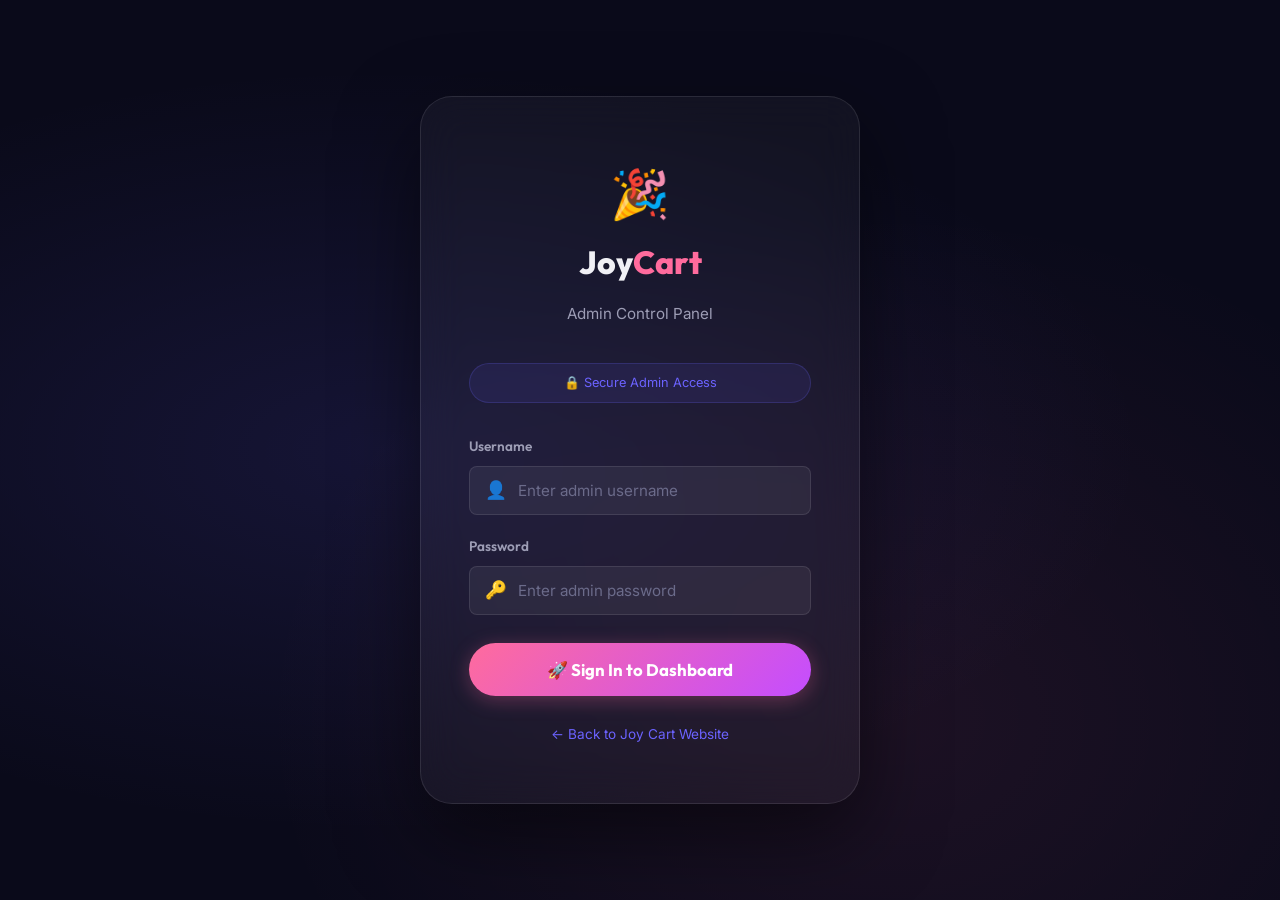
<file: admin.html>
<!DOCTYPE html>
<html lang="en">

<head>
    <meta charset="UTF-8">
    <meta name="viewport" content="width=device-width, initial-scale=1.0">
    <title>Joy Cart — Admin Panel</title>
    <link rel="preconnect" href="https://fonts.googleapis.com">
    <link rel="preconnect" href="https://fonts.gstatic.com" crossorigin>
    <link
        href="https://fonts.googleapis.com/css2?family=Outfit:wght@300;400;500;600;700;800;900&family=Inter:wght@300;400;500;600;700&display=swap"
        rel="stylesheet">
    <style>
        *,
        *::before,
        *::after {
            margin: 0;
            padding: 0;
            box-sizing: border-box;
        }

        :root {
            --bg-primary: #0a0a1a;
            --bg-secondary: #111128;
            --bg-card: rgba(255, 255, 255, 0.04);
            --bg-glass: rgba(255, 255, 255, 0.06);
            --border-glass: rgba(255, 255, 255, 0.1);
            --text-primary: #f0f0f5;
            --text-secondary: #9d9db5;
            --text-muted: #6b6b8a;
            --accent-1: #ff6b9d;
            --accent-2: #c44dff;
            --accent-3: #6c63ff;
            --gradient-1: linear-gradient(135deg, #ff6b9d, #c44dff);
            --gradient-2: linear-gradient(135deg, #6c63ff, #3b82f6);
            --radius-sm: 8px;
            --radius-md: 16px;
            --radius-lg: 24px;
            --radius-xl: 32px;
            --transition: 0.3s cubic-bezier(0.4, 0, 0.2, 1);
        }

        html {
            scroll-behavior: smooth;
        }

        body {
            font-family: 'Inter', -apple-system, sans-serif;
            background: var(--bg-primary);
            color: var(--text-primary);
            line-height: 1.7;
            min-height: 100vh;
        }

        h1,
        h2,
        h3,
        h4 {
            font-family: 'Outfit', sans-serif;
            font-weight: 700;
        }

        /* ─── LOGIN SCREEN ───────────────────────── */
        .login-screen {
            min-height: 100vh;
            display: flex;
            align-items: center;
            justify-content: center;
            background: radial-gradient(ellipse at 30% 50%, rgba(108, 99, 255, 0.12) 0%, transparent 60%),
                radial-gradient(ellipse at 70% 80%, rgba(255, 107, 157, 0.08) 0%, transparent 50%),
                var(--bg-primary);
            padding: 24px;
        }

        .login-card {
            background: var(--bg-card);
            border: 1px solid var(--border-glass);
            border-radius: var(--radius-xl);
            padding: 56px 48px;
            width: 100%;
            max-width: 440px;
            backdrop-filter: blur(20px);
            box-shadow: 0 30px 80px rgba(0, 0, 0, 0.5);
            animation: fadeUp 0.6s ease;
        }

        @keyframes fadeUp {
            from {
                opacity: 0;
                transform: translateY(30px);
            }

            to {
                opacity: 1;
                transform: translateY(0);
            }
        }

        .login-logo {
            text-align: center;
            margin-bottom: 12px;
        }

        .login-logo .icon {
            font-size: 3rem;
        }

        .login-logo h1 {
            font-size: 2rem;
            font-weight: 800;
        }

        .login-logo .accent {
            color: var(--accent-1);
        }

        .login-subtitle {
            text-align: center;
            color: var(--text-secondary);
            font-size: 0.95rem;
            margin-bottom: 36px;
        }

        .login-badge {
            display: flex;
            align-items: center;
            justify-content: center;
            gap: 8px;
            padding: 8px 16px;
            background: rgba(108, 99, 255, 0.1);
            border: 1px solid rgba(108, 99, 255, 0.2);
            border-radius: 50px;
            font-size: 0.8rem;
            color: var(--accent-3);
            margin-bottom: 32px;
        }

        .form-group {
            margin-bottom: 20px;
        }

        .form-group label {
            display: block;
            font-size: 0.85rem;
            font-weight: 600;
            color: var(--text-secondary);
            margin-bottom: 8px;
            font-family: 'Outfit', sans-serif;
        }

        .input-wrap {
            position: relative;
        }

        .input-wrap .input-icon {
            position: absolute;
            left: 16px;
            top: 50%;
            transform: translateY(-50%);
            font-size: 1.1rem;
        }

        .form-group input {
            width: 100%;
            padding: 14px 20px 14px 48px;
            background: var(--bg-glass);
            border: 1px solid var(--border-glass);
            border-radius: var(--radius-sm);
            color: var(--text-primary);
            font-family: 'Inter', sans-serif;
            font-size: 0.95rem;
            transition: var(--transition);
            outline: none;
        }

        .form-group input:focus {
            border-color: var(--accent-3);
            box-shadow: 0 0 0 3px rgba(108, 99, 255, 0.15);
        }

        .form-group input::placeholder {
            color: var(--text-muted);
        }

        .login-btn {
            width: 100%;
            padding: 16px;
            background: var(--gradient-1);
            border: none;
            border-radius: 50px;
            color: #fff;
            font-family: 'Outfit', sans-serif;
            font-size: 1.05rem;
            font-weight: 700;
            cursor: pointer;
            transition: var(--transition);
            margin-top: 8px;
            box-shadow: 0 4px 20px rgba(255, 107, 157, 0.3);
        }

        .login-btn:hover {
            transform: translateY(-2px);
            box-shadow: 0 8px 30px rgba(255, 107, 157, 0.5);
        }

        .login-error {
            background: rgba(239, 68, 68, 0.1);
            border: 1px solid rgba(239, 68, 68, 0.3);
            border-radius: var(--radius-sm);
            padding: 12px 16px;
            color: #ef4444;
            font-size: 0.9rem;
            margin-bottom: 20px;
            display: none;
            animation: shake 0.4s ease;
        }

        @keyframes shake {

            0%,
            100% {
                transform: translateX(0);
            }

            20% {
                transform: translateX(-8px);
            }

            40% {
                transform: translateX(8px);
            }

            60% {
                transform: translateX(-5px);
            }

            80% {
                transform: translateX(5px);
            }
        }

        .login-footer {
            text-align: center;
            margin-top: 24px;
        }

        .login-footer a {
            color: var(--accent-3);
            text-decoration: none;
            font-size: 0.85rem;
            transition: var(--transition);
        }

        .login-footer a:hover {
            color: var(--accent-1);
        }

        /* ─── DASHBOARD ──────────────────────────── */
        .dashboard {
            display: none;
            min-height: 100vh;
        }

        .dash-topbar {
            background: rgba(17, 17, 40, 0.95);
            backdrop-filter: blur(20px);
            border-bottom: 1px solid var(--border-glass);
            padding: 16px 32px;
            display: flex;
            align-items: center;
            justify-content: space-between;
            position: sticky;
            top: 0;
            z-index: 100;
        }

        .dash-brand {
            display: flex;
            align-items: center;
            gap: 10px;
            font-family: 'Outfit', sans-serif;
            font-size: 1.4rem;
            font-weight: 800;
        }

        .dash-brand .accent {
            color: var(--accent-1);
        }

        .dash-brand .badge {
            font-size: 0.7rem;
            padding: 3px 10px;
            background: var(--gradient-2);
            border-radius: 50px;
            color: #fff;
            font-weight: 600;
            margin-left: 4px;
        }

        .dash-user {
            display: flex;
            align-items: center;
            gap: 16px;
        }

        .dash-user-info {
            text-align: right;
        }

        .dash-user-info strong {
            display: block;
            font-size: 0.9rem;
        }

        .dash-user-info span {
            color: var(--text-muted);
            font-size: 0.75rem;
        }

        .dash-avatar {
            width: 42px;
            height: 42px;
            border-radius: 50%;
            background: var(--gradient-1);
            display: flex;
            align-items: center;
            justify-content: center;
            font-family: 'Outfit', sans-serif;
            font-weight: 700;
            font-size: 0.9rem;
            color: #fff;
        }

        .logout-btn {
            padding: 8px 20px;
            background: rgba(239, 68, 68, 0.1);
            border: 1px solid rgba(239, 68, 68, 0.2);
            border-radius: 50px;
            color: #ef4444;
            font-family: 'Outfit', sans-serif;
            font-size: 0.85rem;
            font-weight: 600;
            cursor: pointer;
            transition: var(--transition);
        }

        .logout-btn:hover {
            background: rgba(239, 68, 68, 0.2);
            border-color: rgba(239, 68, 68, 0.4);
        }

        .dash-body {
            padding: 32px;
            max-width: 1400px;
            margin: 0 auto;
        }

        .dash-title {
            font-size: 1.8rem;
            margin-bottom: 8px;
        }

        .dash-desc {
            color: var(--text-secondary);
            margin-bottom: 32px;
        }

        /* Stats Row */
        .stats-row {
            display: grid;
            grid-template-columns: repeat(auto-fit, minmax(220px, 1fr));
            gap: 20px;
            margin-bottom: 36px;
        }

        .stat-card {
            background: var(--bg-card);
            border: 1px solid var(--border-glass);
            border-radius: var(--radius-md);
            padding: 28px 24px;
            transition: var(--transition);
        }

        .stat-card:hover {
            border-color: rgba(255, 255, 255, 0.15);
            transform: translateY(-3px);
        }

        .stat-card .stat-icon {
            font-size: 2rem;
            margin-bottom: 12px;
            display: block;
        }

        .stat-card .stat-value {
            font-family: 'Outfit', sans-serif;
            font-size: 2.2rem;
            font-weight: 800;
            background: var(--gradient-1);
            -webkit-background-clip: text;
            -webkit-text-fill-color: transparent;
            background-clip: text;
        }

        .stat-card .stat-label {
            color: var(--text-secondary);
            font-size: 0.85rem;
            margin-top: 4px;
        }

        /* Toolbar */
        .toolbar {
            display: flex;
            align-items: center;
            justify-content: space-between;
            flex-wrap: wrap;
            gap: 16px;
            margin-bottom: 20px;
        }

        .toolbar h3 {
            font-size: 1.2rem;
        }

        .toolbar-actions {
            display: flex;
            gap: 12px;
            align-items: center;
        }

        .search-input {
            padding: 10px 16px 10px 40px;
            background: var(--bg-glass);
            border: 1px solid var(--border-glass);
            border-radius: 50px;
            color: var(--text-primary);
            font-family: 'Inter', sans-serif;
            font-size: 0.9rem;
            outline: none;
            transition: var(--transition);
            width: 260px;
            background-image: url("data:image/svg+xml,%3Csvg xmlns='http://www.w3.org/2000/svg' width='16' height='16' fill='%236b6b8a' viewBox='0 0 16 16'%3E%3Cpath d='M11.742 10.344a6.5 6.5 0 1 0-1.397 1.398h-.001l3.85 3.85a1 1 0 0 0 1.415-1.414l-3.85-3.85zm-5.44.856a5.5 5.5 0 1 1 0-11 5.5 5.5 0 0 1 0 11z'/%3E%3C/svg%3E");
            background-repeat: no-repeat;
            background-position: 14px center;
        }

        .search-input:focus {
            border-color: var(--accent-3);
            box-shadow: 0 0 0 3px rgba(108, 99, 255, 0.15);
        }

        .filter-select {
            padding: 10px 16px;
            background: var(--bg-glass);
            border: 1px solid var(--border-glass);
            border-radius: 50px;
            color: var(--text-primary);
            font-family: 'Inter', sans-serif;
            font-size: 0.9rem;
            outline: none;
            cursor: pointer;
            transition: var(--transition);
        }

        .filter-select option {
            background: var(--bg-secondary);
        }

        .export-btn {
            padding: 10px 20px;
            background: var(--gradient-2);
            border: none;
            border-radius: 50px;
            color: #fff;
            font-family: 'Outfit', sans-serif;
            font-size: 0.85rem;
            font-weight: 600;
            cursor: pointer;
            transition: var(--transition);
        }

        .export-btn:hover {
            transform: translateY(-2px);
            box-shadow: 0 6px 20px rgba(108, 99, 255, 0.3);
        }

        .delete-all-btn {
            padding: 10px 20px;
            background: rgba(239, 68, 68, 0.1);
            border: 1px solid rgba(239, 68, 68, 0.2);
            border-radius: 50px;
            color: #ef4444;
            font-family: 'Outfit', sans-serif;
            font-size: 0.85rem;
            font-weight: 600;
            cursor: pointer;
            transition: var(--transition);
        }

        .delete-all-btn:hover {
            background: rgba(239, 68, 68, 0.2);
        }

        /* Table */
        .table-wrap {
            background: var(--bg-card);
            border: 1px solid var(--border-glass);
            border-radius: var(--radius-lg);
            overflow: hidden;
        }

        .booking-table {
            width: 100%;
            border-collapse: collapse;
        }

        .booking-table thead {
            background: rgba(108, 99, 255, 0.08);
        }

        .booking-table th {
            padding: 16px 20px;
            text-align: left;
            font-family: 'Outfit', sans-serif;
            font-weight: 600;
            font-size: 0.85rem;
            color: var(--text-secondary);
            text-transform: uppercase;
            letter-spacing: 0.5px;
            white-space: nowrap;
        }

        .booking-table td {
            padding: 16px 20px;
            font-size: 0.9rem;
            border-top: 1px solid var(--border-glass);
            vertical-align: top;
        }

        .booking-table tbody tr {
            transition: var(--transition);
        }

        .booking-table tbody tr:hover {
            background: rgba(255, 255, 255, 0.02);
        }

        .booking-id {
            font-family: 'Outfit', sans-serif;
            font-weight: 700;
            color: var(--accent-3);
            font-size: 0.85rem;
        }

        .client-name {
            font-weight: 600;
            color: var(--text-primary);
        }

        .client-email {
            color: var(--text-muted);
            font-size: 0.8rem;
        }

        .service-tag {
            display: inline-block;
            padding: 3px 10px;
            background: rgba(108, 99, 255, 0.1);
            border: 1px solid rgba(108, 99, 255, 0.15);
            border-radius: 50px;
            font-size: 0.7rem;
            color: var(--accent-3);
            margin: 2px 2px;
            white-space: nowrap;
        }

        .status-badge {
            display: inline-block;
            padding: 4px 14px;
            border-radius: 50px;
            font-size: 0.78rem;
            font-weight: 600;
        }

        .status-new {
            background: rgba(59, 130, 246, 0.1);
            border: 1px solid rgba(59, 130, 246, 0.2);
            color: #3b82f6;
        }

        .status-confirmed {
            background: rgba(16, 185, 129, 0.1);
            border: 1px solid rgba(16, 185, 129, 0.2);
            color: #10b981;
        }

        .status-cancelled {
            background: rgba(239, 68, 68, 0.1);
            border: 1px solid rgba(239, 68, 68, 0.2);
            color: #ef4444;
        }

        .action-btns {
            display: flex;
            gap: 6px;
        }

        .action-btn {
            width: 34px;
            height: 34px;
            border-radius: 8px;
            border: 1px solid var(--border-glass);
            background: var(--bg-glass);
            color: var(--text-secondary);
            cursor: pointer;
            font-size: 0.9rem;
            transition: var(--transition);
            display: flex;
            align-items: center;
            justify-content: center;
        }

        .action-btn:hover {
            border-color: rgba(255, 255, 255, 0.2);
            background: rgba(255, 255, 255, 0.08);
        }

        .action-btn.confirm:hover {
            background: rgba(16, 185, 129, 0.15);
            border-color: rgba(16, 185, 129, 0.3);
            color: #10b981;
        }

        .action-btn.cancel:hover {
            background: rgba(239, 68, 68, 0.15);
            border-color: rgba(239, 68, 68, 0.3);
            color: #ef4444;
        }

        .action-btn.delete:hover {
            background: rgba(239, 68, 68, 0.2);
            border-color: rgba(239, 68, 68, 0.4);
            color: #ef4444;
        }

        .empty-state {
            text-align: center;
            padding: 80px 20px;
            color: var(--text-muted);
        }

        .empty-state .empty-icon {
            font-size: 4rem;
            margin-bottom: 16px;
            opacity: 0.5;
        }

        .empty-state h3 {
            color: var(--text-secondary);
            margin-bottom: 8px;
        }

        .empty-state p {
            font-size: 0.9rem;
        }

        /* Detail Modal */
        .detail-modal {
            position: fixed;
            inset: 0;
            background: rgba(0, 0, 0, 0.7);
            backdrop-filter: blur(10px);
            z-index: 2000;
            display: none;
            align-items: center;
            justify-content: center;
            padding: 24px;
        }

        .detail-modal.active {
            display: flex;
        }

        .detail-content {
            background: var(--bg-secondary);
            border: 1px solid var(--border-glass);
            border-radius: var(--radius-xl);
            padding: 40px;
            max-width: 560px;
            width: 100%;
            max-height: 80vh;
            overflow-y: auto;
            animation: modalPop 0.4s ease;
        }

        @keyframes modalPop {
            from {
                opacity: 0;
                transform: scale(0.9);
            }

            to {
                opacity: 1;
                transform: scale(1);
            }
        }

        .detail-header {
            display: flex;
            justify-content: space-between;
            align-items: center;
            margin-bottom: 28px;
        }

        .detail-header h3 {
            font-size: 1.4rem;
        }

        .detail-close {
            width: 36px;
            height: 36px;
            border-radius: 50%;
            background: var(--bg-glass);
            border: 1px solid var(--border-glass);
            color: var(--text-primary);
            font-size: 1.2rem;
            cursor: pointer;
            display: flex;
            align-items: center;
            justify-content: center;
            transition: var(--transition);
        }

        .detail-close:hover {
            background: rgba(239, 68, 68, 0.15);
        }

        .detail-row {
            display: flex;
            padding: 14px 0;
            border-bottom: 1px solid var(--border-glass);
        }

        .detail-label {
            width: 140px;
            flex-shrink: 0;
            color: var(--text-muted);
            font-size: 0.85rem;
            font-weight: 600;
        }

        .detail-value {
            color: var(--text-primary);
            font-size: 0.95rem;
            flex: 1;
        }

        /* Responsive */
        @media (max-width: 768px) {
            .dash-topbar {
                padding: 12px 16px;
                flex-wrap: wrap;
                gap: 12px;
            }

            .dash-body {
                padding: 20px 16px;
            }

            .stats-row {
                grid-template-columns: 1fr 1fr;
            }

            .toolbar {
                flex-direction: column;
                align-items: stretch;
            }

            .toolbar-actions {
                flex-wrap: wrap;
            }

            .search-input {
                width: 100%;
            }

            .table-wrap {
                overflow-x: auto;
            }

            .booking-table {
                min-width: 800px;
            }

            .login-card {
                padding: 40px 28px;
            }

            .detail-content {
                padding: 28px;
            }

            .dash-user-info {
                display: none;
            }
        }
    </style>
</head>

<body>

    <!-- ═══════════ LOGIN SCREEN ═══════════ -->
    <div class="login-screen" id="loginScreen">
        <div class="login-card">
            <div class="login-logo">
                <div class="icon">🎉</div>
                <h1>Joy<span class="accent">Cart</span></h1>
            </div>
            <p class="login-subtitle">Admin Control Panel</p>
            <div class="login-badge">🔒 Secure Admin Access</div>

            <div class="login-error" id="loginError">
                ❌ Invalid username or password. Please try again.
            </div>

            <form id="loginForm">
                <div class="form-group">
                    <label>Username</label>
                    <div class="input-wrap">
                        <span class="input-icon">👤</span>
                        <input type="text" id="adminUser" placeholder="Enter admin username" autocomplete="username"
                            required>
                    </div>
                </div>
                <div class="form-group">
                    <label>Password</label>
                    <div class="input-wrap">
                        <span class="input-icon">🔑</span>
                        <input type="password" id="adminPass" placeholder="Enter admin password"
                            autocomplete="current-password" required>
                    </div>
                </div>
                <button type="submit" class="login-btn">🚀 Sign In to Dashboard</button>
            </form>

            <div class="login-footer">
                <a href="index.html">← Back to Joy Cart Website</a>
            </div>
        </div>
    </div>

    <!-- ═══════════ DASHBOARD ═══════════ -->
    <div class="dashboard" id="dashboard">
        <!-- Top Bar -->
        <div class="dash-topbar">
            <div class="dash-brand">
                🎉 Joy<span class="accent">Cart</span>
                <span class="badge">ADMIN</span>
            </div>
            <div class="dash-user">
                <div class="dash-user-info">
                    <strong id="adminNameDisplay">Admin</strong>
                    <span>Super Administrator</span>
                </div>
                <div class="dash-avatar">AD</div>
                <button class="logout-btn" id="logoutBtn">Logout</button>
            </div>
        </div>

        <!-- Dashboard Body -->
        <div class="dash-body">
            <h2 class="dash-title">📋 Booking Dashboard</h2>
            <p class="dash-desc">Manage all client birthday event bookings from here.</p>

            <!-- Stats -->
            <div class="stats-row">
                <div class="stat-card">
                    <span class="stat-icon">📦</span>
                    <div class="stat-value" id="totalBookings">0</div>
                    <div class="stat-label">Total Bookings</div>
                </div>
                <div class="stat-card">
                    <span class="stat-icon">🆕</span>
                    <div class="stat-value" id="newBookings">0</div>
                    <div class="stat-label">New / Pending</div>
                </div>
                <div class="stat-card">
                    <span class="stat-icon">✅</span>
                    <div class="stat-value" id="confirmedBookings">0</div>
                    <div class="stat-label">Confirmed</div>
                </div>
                <div class="stat-card">
                    <span class="stat-icon">❌</span>
                    <div class="stat-value" id="cancelledBookings">0</div>
                    <div class="stat-label">Cancelled</div>
                </div>
            </div>

            <!-- Toolbar -->
            <div class="toolbar">
                <h3>All Bookings</h3>
                <div class="toolbar-actions">
                    <input type="text" class="search-input" id="searchInput" placeholder="Search by name, email...">
                    <select class="filter-select" id="statusFilter">
                        <option value="all">All Status</option>
                        <option value="new">New</option>
                        <option value="confirmed">Confirmed</option>
                        <option value="cancelled">Cancelled</option>
                    </select>
                    <button class="export-btn" id="exportBtn">📥 Export CSV</button>
                    <button class="delete-all-btn" id="deleteAllBtn">🗑️ Clear All</button>
                </div>
            </div>

            <!-- Table -->
            <div class="table-wrap">
                <table class="booking-table">
                    <thead>
                        <tr>
                            <th>ID</th>
                            <th>Client</th>
                            <th>Phone</th>
                            <th>Event Date</th>
                            <th>Guests</th>
                            <th>Budget</th>
                            <th>Services</th>
                            <th>Status</th>
                            <th>Actions</th>
                        </tr>
                    </thead>
                    <tbody id="bookingsTableBody">
                        <!-- Dynamic rows -->
                    </tbody>
                </table>
                <div class="empty-state" id="emptyState" style="display: none;">
                    <div class="empty-icon">📭</div>
                    <h3>No Bookings Yet</h3>
                    <p>When clients submit booking requests from the website, they'll show up here.</p>
                </div>
            </div>
        </div>
    </div>

    <!-- Detail Modal -->
    <div class="detail-modal" id="detailModal">
        <div class="detail-content">
            <div class="detail-header">
                <h3>📋 Booking Details</h3>
                <button class="detail-close" id="detailClose">✕</button>
            </div>
            <div id="detailBody"></div>
        </div>
    </div>

    <script>
        /* ═══════════════════════════════════════════════════
           JOY CART ADMIN — Login & Dashboard Logic
           ═══════════════════════════════════════════════════ */

        // ─── ADMIN CREDENTIALS DATABASE ─────────────────
        const ADMIN_DB = [
            { username: 'admin', password: 'admin@123', name: 'Admin' },
            { username: 'joycart', password: 'joy@2026', name: 'Joy Cart Manager' }
        ];

        // ─── STATE ──────────────────────────────────────
        let isLoggedIn = sessionStorage.getItem('jc_admin_logged') === 'true';
        let currentAdmin = sessionStorage.getItem('jc_admin_name') || '';

        // ─── DOM ────────────────────────────────────────
        const loginScreen = document.getElementById('loginScreen');
        const dashboard = document.getElementById('dashboard');
        const loginForm = document.getElementById('loginForm');
        const loginError = document.getElementById('loginError');
        const logoutBtn = document.getElementById('logoutBtn');

        // Init: check login state
        if (isLoggedIn) showDashboard();

        // ─── LOGIN ──────────────────────────────────────
        loginForm.addEventListener('submit', (e) => {
            e.preventDefault();
            const user = document.getElementById('adminUser').value.trim();
            const pass = document.getElementById('adminPass').value;

            const admin = ADMIN_DB.find(a =>
                a.username === user && a.password === pass
            );

            if (admin) {
                sessionStorage.setItem('jc_admin_logged', 'true');
                sessionStorage.setItem('jc_admin_name', admin.name);
                currentAdmin = admin.name;
                loginError.style.display = 'none';
                showDashboard();
            } else {
                loginError.style.display = 'block';
            }
        });

        // ─── LOGOUT ─────────────────────────────────────
        logoutBtn.addEventListener('click', () => {
            sessionStorage.removeItem('jc_admin_logged');
            sessionStorage.removeItem('jc_admin_name');
            isLoggedIn = false;
            dashboard.style.display = 'none';
            loginScreen.style.display = 'flex';
        });

        // ─── SHOW DASHBOARD ─────────────────────────────
        function showDashboard() {
            loginScreen.style.display = 'none';
            dashboard.style.display = 'block';
            document.getElementById('adminNameDisplay').textContent = currentAdmin;
            loadBookings();
        }

        // ─── BOOKINGS DATA ──────────────────────────────
        function getBookings() {
            return JSON.parse(localStorage.getItem('jc_bookings') || '[]');
        }

        function saveBookings(bookings) {
            localStorage.setItem('jc_bookings', JSON.stringify(bookings));
        }

        function loadBookings() {
            const bookings = getBookings();
            updateStats(bookings);
            renderTable(bookings);
        }

        function updateStats(bookings) {
            document.getElementById('totalBookings').textContent = bookings.length;
            document.getElementById('newBookings').textContent = bookings.filter(b => b.status === 'new').length;
            document.getElementById('confirmedBookings').textContent = bookings.filter(b => b.status === 'confirmed').length;
            document.getElementById('cancelledBookings').textContent = bookings.filter(b => b.status === 'cancelled').length;
        }

        function renderTable(bookings) {
            const tbody = document.getElementById('bookingsTableBody');
            const emptyState = document.getElementById('emptyState');
            const search = document.getElementById('searchInput').value.toLowerCase();
            const statusFilter = document.getElementById('statusFilter').value;

            let filtered = bookings;

            if (search) {
                filtered = filtered.filter(b =>
                    b.name.toLowerCase().includes(search) ||
                    b.email.toLowerCase().includes(search) ||
                    b.phone.includes(search)
                );
            }

            if (statusFilter !== 'all') {
                filtered = filtered.filter(b => b.status === statusFilter);
            }

            if (filtered.length === 0) {
                tbody.innerHTML = '';
                emptyState.style.display = 'block';
                return;
            }

            emptyState.style.display = 'none';
            tbody.innerHTML = filtered.map((b, i) => `
            <tr>
                <td><span class="booking-id">#JC${String(b.id).padStart(4, '0')}</span></td>
                <td>
                    <div class="client-name">${escapeHTML(b.name)}</div>
                    <div class="client-email">${escapeHTML(b.email)}</div>
                </td>
                <td>${escapeHTML(b.phone)}</td>
                <td>${b.date || '—'}</td>
                <td>${b.guests || '—'}</td>
                <td>${b.budget || '—'}</td>
                <td>${(b.services || []).map(s => `<span class="service-tag">${s}</span>`).join(' ')}</td>
                <td><span class="status-badge status-${b.status}">${b.status.charAt(0).toUpperCase() + b.status.slice(1)}</span></td>
                <td>
                    <div class="action-btns">
                        <button class="action-btn" title="View Details" onclick="viewDetail(${b.id})">👁️</button>
                        <button class="action-btn confirm" title="Confirm" onclick="updateStatus(${b.id},'confirmed')">✅</button>
                        <button class="action-btn cancel" title="Cancel" onclick="updateStatus(${b.id},'cancelled')">🚫</button>
                        <button class="action-btn delete" title="Delete" onclick="deleteBooking(${b.id})">🗑️</button>
                    </div>
                </td>
            </tr>
        `).join('');
        }

        // ─── ACTIONS ────────────────────────────────────
        function updateStatus(id, status) {
            const bookings = getBookings();
            const booking = bookings.find(b => b.id === id);
            if (booking) {
                booking.status = status;
                saveBookings(bookings);
                loadBookings();
            }
        }

        function deleteBooking(id) {
            if (!confirm('Are you sure you want to delete this booking?')) return;
            let bookings = getBookings();
            bookings = bookings.filter(b => b.id !== id);
            saveBookings(bookings);
            loadBookings();
        }

        function viewDetail(id) {
            const bookings = getBookings();
            const b = bookings.find(x => x.id === id);
            if (!b) return;

            const detailBody = document.getElementById('detailBody');
            detailBody.innerHTML = `
            <div class="detail-row"><div class="detail-label">Booking ID</div><div class="detail-value">#JC${String(b.id).padStart(4, '0')}</div></div>
            <div class="detail-row"><div class="detail-label">Client Name</div><div class="detail-value">${escapeHTML(b.name)}</div></div>
            <div class="detail-row"><div class="detail-label">Email</div><div class="detail-value">${escapeHTML(b.email)}</div></div>
            <div class="detail-row"><div class="detail-label">Phone</div><div class="detail-value">${escapeHTML(b.phone)}</div></div>
            <div class="detail-row"><div class="detail-label">Event Date</div><div class="detail-value">${b.date || '—'}</div></div>
            <div class="detail-row"><div class="detail-label">Guests</div><div class="detail-value">${b.guests || '—'}</div></div>
            <div class="detail-row"><div class="detail-label">Budget</div><div class="detail-value">${b.budget || '—'}</div></div>
            <div class="detail-row"><div class="detail-label">Services</div><div class="detail-value">${(b.services || []).map(s => `<span class="service-tag">${s}</span>`).join(' ') || '—'}</div></div>
            <div class="detail-row"><div class="detail-label">Special Requests</div><div class="detail-value">${escapeHTML(b.specialRequests) || '—'}</div></div>
            <div class="detail-row"><div class="detail-label">Status</div><div class="detail-value"><span class="status-badge status-${b.status}">${b.status.charAt(0).toUpperCase() + b.status.slice(1)}</span></div></div>
            <div class="detail-row"><div class="detail-label">Booked On</div><div class="detail-value">${b.createdAt || '—'}</div></div>
        `;

            document.getElementById('detailModal').classList.add('active');
        }

        // Close detail modal
        document.getElementById('detailClose').addEventListener('click', () => {
            document.getElementById('detailModal').classList.remove('active');
        });
        document.getElementById('detailModal').addEventListener('click', (e) => {
            if (e.target.id === 'detailModal') document.getElementById('detailModal').classList.remove('active');
        });

        // ─── SEARCH & FILTER ────────────────────────────
        document.getElementById('searchInput').addEventListener('input', () => loadBookings());
        document.getElementById('statusFilter').addEventListener('change', () => loadBookings());

        // ─── EXPORT CSV ─────────────────────────────────
        document.getElementById('exportBtn').addEventListener('click', () => {
            const bookings = getBookings();
            if (bookings.length === 0) { alert('No bookings to export.'); return; }

            const headers = ['ID', 'Name', 'Email', 'Phone', 'Date', 'Guests', 'Budget', 'Services', 'Special Requests', 'Status', 'Booked On'];
            const rows = bookings.map(b => [
                `#JC${String(b.id).padStart(4, '0')}`,
                b.name, b.email, b.phone, b.date, b.guests, b.budget,
                (b.services || []).join('; '),
                b.specialRequests || '', b.status, b.createdAt || ''
            ]);

            let csv = headers.join(',') + '\n';
            rows.forEach(r => {
                csv += r.map(v => `"${String(v).replace(/"/g, '""')}"`).join(',') + '\n';
            });

            const blob = new Blob([csv], { type: 'text/csv' });
            const url = URL.createObjectURL(blob);
            const a = document.createElement('a');
            a.href = url;
            a.download = `joycart_bookings_${new Date().toISOString().slice(0, 10)}.csv`;
            a.click();
            URL.revokeObjectURL(url);
        });

        // ─── CLEAR ALL ──────────────────────────────────
        document.getElementById('deleteAllBtn').addEventListener('click', () => {
            if (!confirm('⚠️ Are you sure you want to delete ALL bookings? This cannot be undone.')) return;
            localStorage.removeItem('jc_bookings');
            loadBookings();
        });

        // ─── UTILITY ────────────────────────────────────
        function escapeHTML(str) {
            if (!str) return '';
            const div = document.createElement('div');
            div.textContent = str;
            return div.innerHTML;
        }

    </script>
</body>

</html>
</file>
